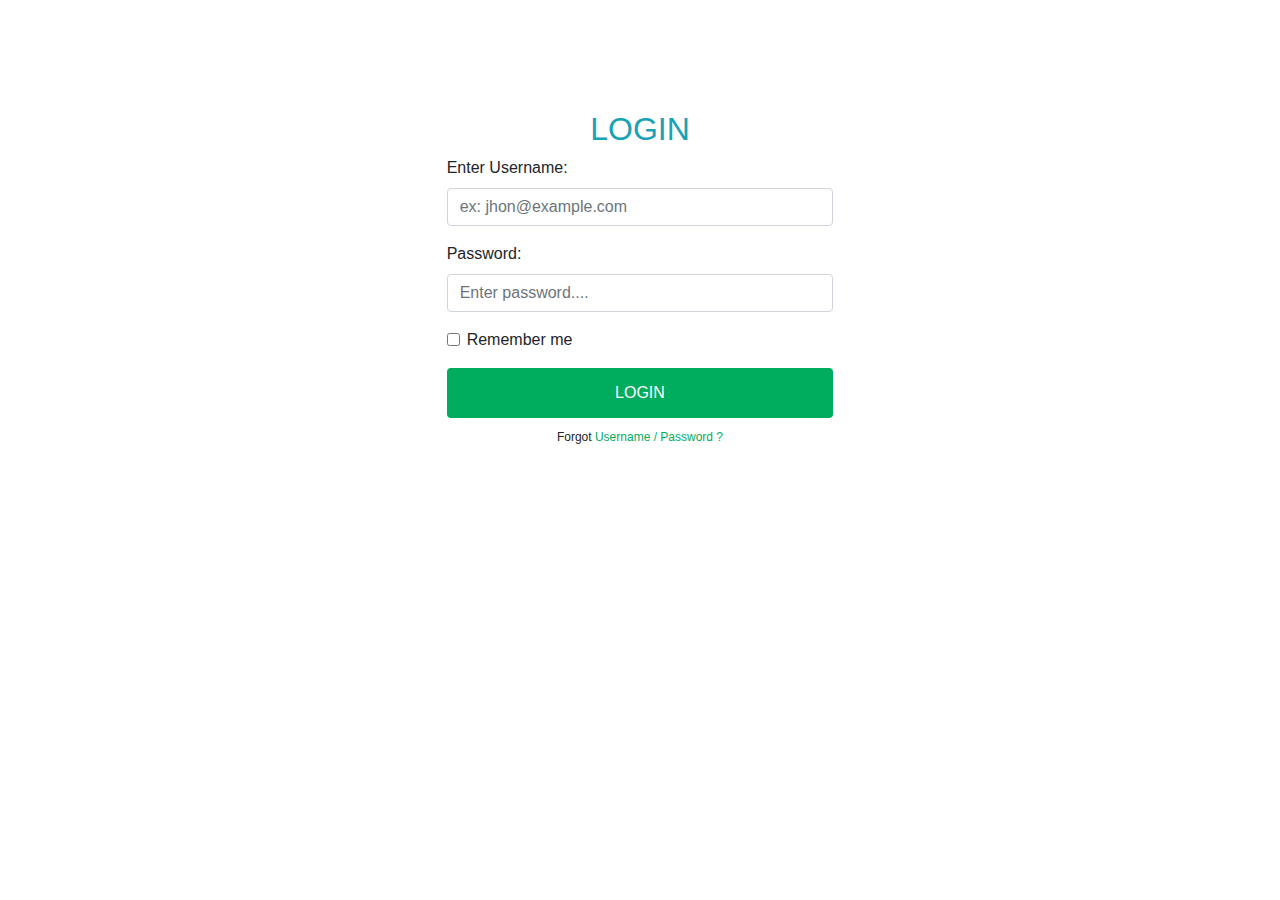
<file: LibraryManagment/WebContent/index.html>
<!DOCTYPE html>
<html>
<head>
<meta charset="ISO-8859-1">
<title>LOGIN PAGE</title>
<!-- Latest compiled and minified CSS -->
<link rel="stylesheet" href="https://maxcdn.bootstrapcdn.com/bootstrap/4.4.1/css/bootstrap.min.css">

<!-- jQuery library -->
<script src="https://ajax.googleapis.com/ajax/libs/jquery/3.4.1/jquery.min.js"></script>

<!-- Popper JS -->
<script src="https://cdnjs.cloudflare.com/ajax/libs/popper.js/1.16.0/umd/popper.min.js"></script>

<!-- Latest compiled JavaScript -->
<script src="https://maxcdn.bootstrapcdn.com/bootstrap/4.4.1/js/bootstrap.min.js"></script>
<link rel="stylesheet" href="style.css">
</head>
<body>
  <div class="container-fluid signin-container">
   <div class="row sign-in">
       <div class="col-md-2"></div>
       <div class="col-md-8 form">
            <h2 class="text-center text-info">LOGIN</h2>
            <form action="LoginUser">
               <div class="form-group">
                 <label for="email">Enter Username:</label>
                 <input type="text" class="form-control" placeholder="ex: jhon@example.com" name="username">
               </div>
               <div class="form-group">
                 <label for="pwd">Password:</label>
                 <input type="password" class="form-control" placeholder="Enter password...." name="password">
               </div>
               <div class="form-group form-check">
                 <label class="form-check-label">
                   <input class="form-check-input" type="checkbox"> Remember me
                 </label>
               </div>
               <button type="submit" class="btn custom-btn">LOGIN</button>
            </form>
            <p id="forgot">Forgot 
               <a href="" style="text-decoration: none;">
                  <span style="color:#00AD5F;">Username / Password ?</span>
               </a>
            </p>
          
       </div>
        <div class="col-md-2"></div>
   </div>
</div>
</body>
</html>
</file>
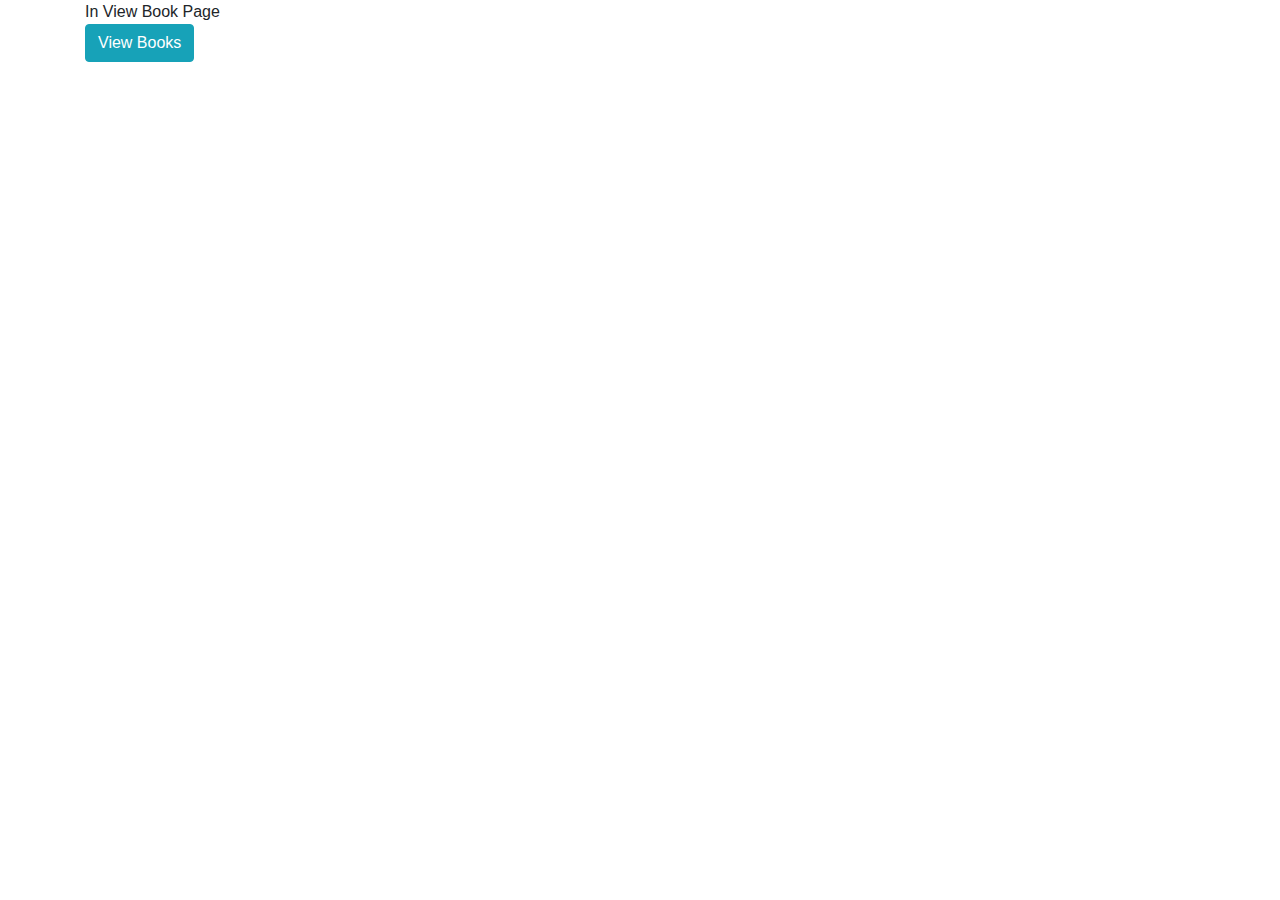
<file: LibraryManagment/WebContent/ViewBook.html>
<!DOCTYPE html>
<html>
<head>
<meta charset="ISO-8859-1">
<title>View Book</title>
<!-- Latest compiled and minified CSS -->
<link rel="stylesheet" href="https://maxcdn.bootstrapcdn.com/bootstrap/4.4.1/css/bootstrap.min.css">

<!-- jQuery library -->
<script src="https://ajax.googleapis.com/ajax/libs/jquery/3.4.1/jquery.min.js"></script>

<!-- Popper JS -->
<script src="https://cdnjs.cloudflare.com/ajax/libs/popper.js/1.16.0/umd/popper.min.js"></script>

<!-- Latest compiled JavaScript -->
<script src="https://maxcdn.bootstrapcdn.com/bootstrap/4.4.1/js/bootstrap.min.js"></script>
</head>
<body>
      <div class="container">
        <div class="row">
         <div class="col-md-8">
            In View Book Page
            <form action="ViewBook">
                <button type="submit" class="btn text-center btn-info">View Books</button>
            </form>
         </div>
        </div>
      </div>   
</body>
</html>
</file>
<file: LibraryManagment/WebContent/style.css>
.signin-container{
    height:650px;
    background-image: url("https://content.jdmagicbox.com/comp/def_content/libraries/default-libraries-7.jpg");
    font-family: 'Lucida Sans', 'Lucida Sans Regular', 'Lucida Grande', 'Lucida Sans Unicode', Geneva, Verdana, sans-serif;
}

.signin-container .sign-in{
	padding-left:200px;
    padding-right:200px;
    padding-top:60px;
}

.signin-container .sign-in .signin-more{
    background-image: url("/assets/images/4.jpg");
    height:500px;
    width:100%;
}


.signin-container .sign-in .form{
    padding-left:100px;
    padding-right:100px;
    height:500px;
    width:100%;
    background-color:white;
    font-size:16px;
}

.signin-container .sign-in .form h2{
    padding-top:50px;
}

#forgot{
    margin-top:10px;
    text-align: center;
    font-size: 12px;
}

#signup{
    margin-top:60px;
    margin-bottom:10px;
    font-size:16px;
}

.custom-btn{
    width:100%;
    background-color: #00AD5F;
    height:50px;
    color:white;
}

.cart-header{
    background-color: #03A685;
    height:50px;
    font-size:14px;
    padding: 4px;
    color: white;
    font-weight: 500;
}

.page{
    margin:50px 80px 50px 60px;
}

.menu ,.details{
    border:1px solid #eaeaec;
    border-radius:1%;
    padding-top:20px;
    font-size:14px;
    font-family: Whitney,Helvetica,Arial,sans-serif!important;
    color:#2F4F4F;
}

ul > a{
	color: black;
}

ul > a:hover{
	 text-decoration: none;
	color: black;
}
</file>
